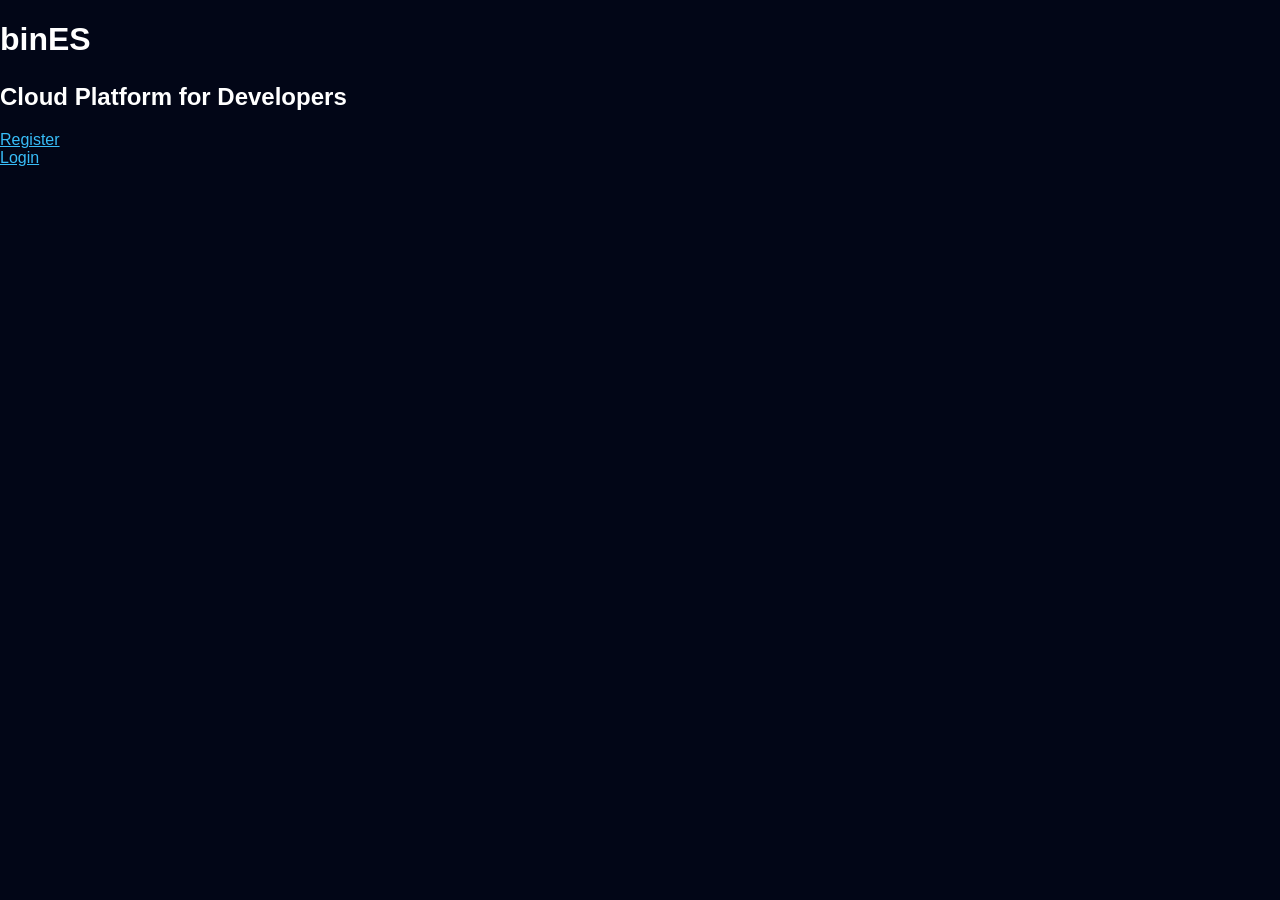
<file: templates/index.html>
<!DOCTYPE html>

<html>

<head>

<title>binES</title>

<link rel="stylesheet" href="/static/style.css">

</head>


<body>


<h1>binES</h1>

<h2>
Cloud Platform for Developers
</h2>


<a href="/register">
Register
</a>


<br>


<a href="/login">
Login
</a>


</body>

</html>
</file>
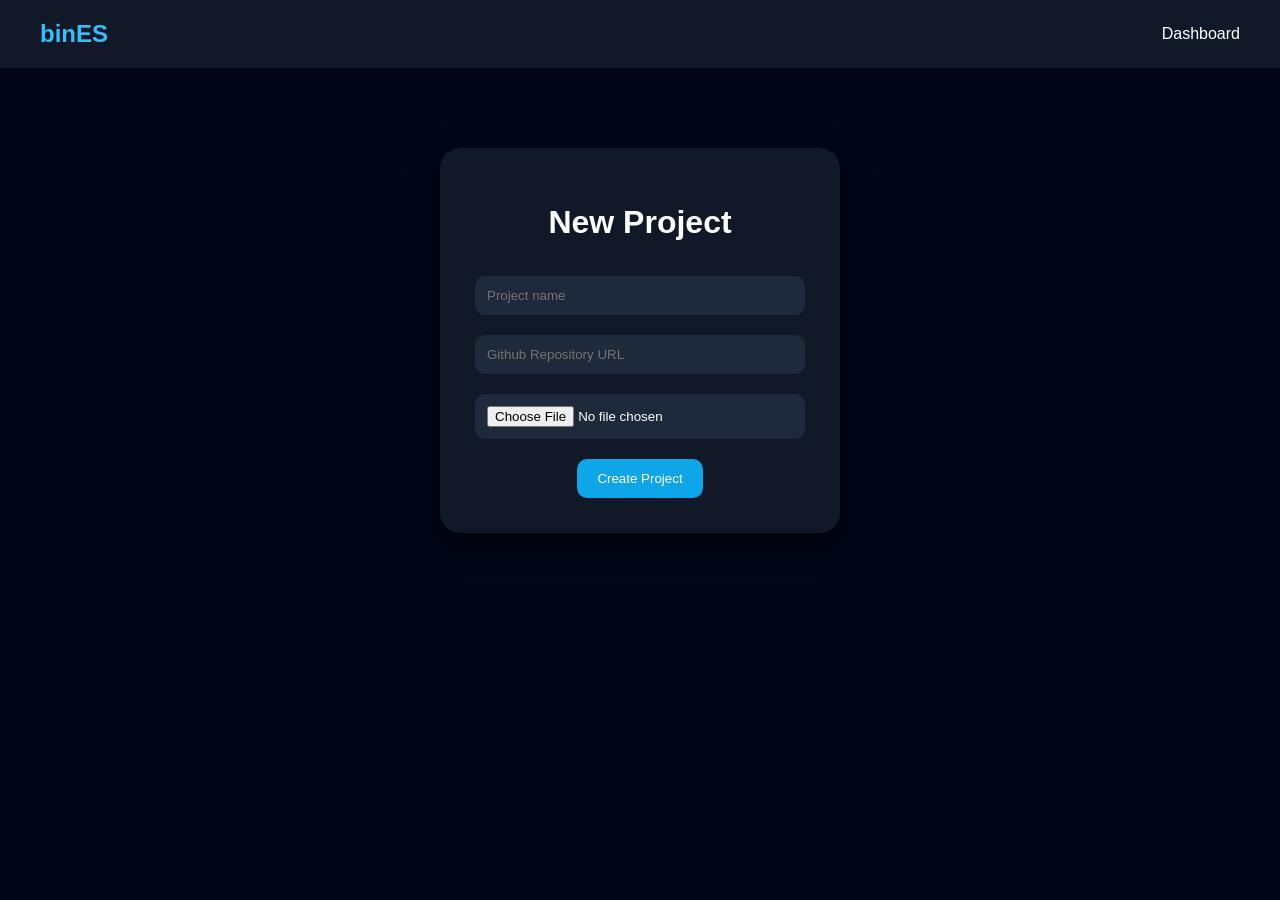
<file: templates/create.html>
<!DOCTYPE html>
<html>

<head>

<title>Create Project - binES</title>

<link rel="stylesheet" href="/static/style.css">

</head>


<body>


<nav>

<h2>
binES
</h2>


<a href="/dashboard">
Dashboard
</a>

</nav>



<div class="box">


<h1>
New Project
</h1>



<form method="post" enctype="multipart/form-data">



<input
name="name"
placeholder="Project name"
required
>



<input
name="github"
placeholder="Github Repository URL"
>



<input
type="file"
name="file"
>



<button>
Create Project
</button>



</form>



</div>


</body>

</html>
</file>
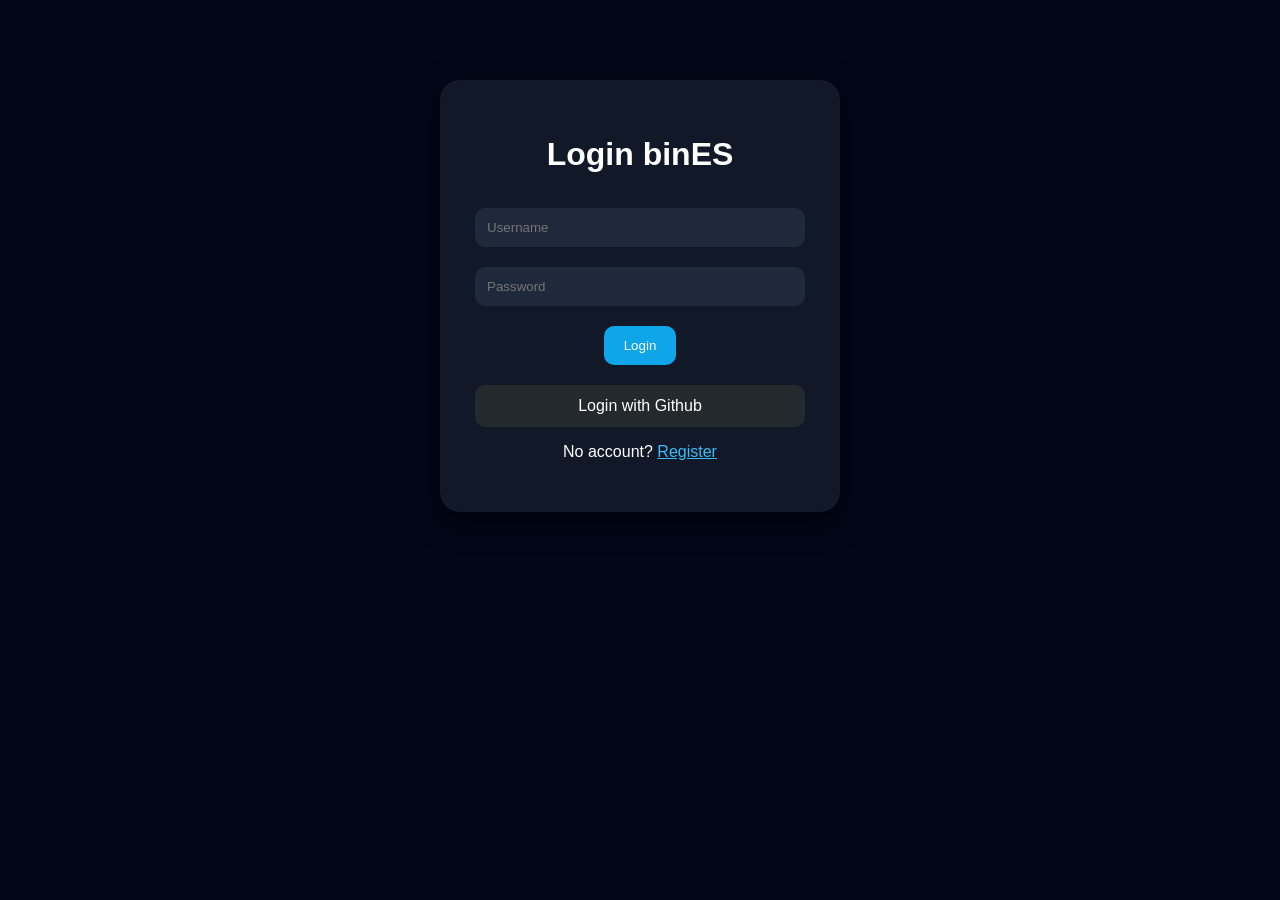
<file: templates/login.html>
<!DOCTYPE html>
<html>

<head>

<title>Login - binES</title>

<link rel="stylesheet" href="/static/style.css">

</head>


<body>


<div class="box">


<h1>
Login binES
</h1>



<form method="post">


<input 
name="username" 
placeholder="Username" 
required
>


<input 
type="password" 
name="password" 
placeholder="Password" 
required
>



<button>
Login
</button>


</form>



<a class="github-btn" href="/github/login">

Login with Github

</a>



<p>

No account?

<a href="/register">
Register
</a>

</p>



</div>


</body>

</html>
</file>
<file: static/style.css>
*{
	box-sizing:border-box;
	font-family:Arial,sans-serif;
}

body{
	margin:0;
	background:#020617;
	color:white;
}

nav{
	display:flex;
	justify-content:space-between;
	align-items:center;
	padding:20px 40px;
	background:#111827;
}

nav h2{
	margin:0;
	color:#38bdf8;
}

nav a{
	color:white;
	text-decoration:none;
	margin-left:20px;
}

nav a:hover{
	color:#38bdf8;
}

.container{
	width:90%;
	max-width:1000px;
	margin:40px auto;
}

.box{
	width:400px;
	max-width:90%;
	margin:80px auto;
	background:#111827;
	padding:35px;
	border-radius:20px;
	box-shadow:0 10px 30px #0008;
	text-align:center;
}

h1{
	margin-bottom:25px;
}

input{
	width:100%;
	padding:12px;
	margin:10px 0;
	border:none;
	border-radius:10px;
	background:#1e293b;
	color:white;
	outline:none;
}

input:focus{
	border:1px solid #38bdf8;
}

button,.btn{
	display:inline-block;
	padding:12px 20px;
	background:#0ea5e9;
	color:white;
	border:none;
	border-radius:10px;
	text-decoration:none;
	cursor:pointer;
	margin-top:10px;
}

button:hover,.btn:hover{
	background:#0284c7;
}

.github-btn{
	display:block;
	margin-top:20px;
	padding:12px;
	background:#24292e;
	color:white;
	border-radius:10px;
	text-decoration:none;
}

.github-btn:hover{
	background:#000;
}

.projects{
	display:grid;
	grid-template-columns:repeat(auto-fit,minmax(280px,1fr));
	gap:20px;
	margin-top:30px;
}

.card{
	background:#111827;
	padding:25px;
	border-radius:20px;
	box-shadow:0 10px 25px #0006;
}

.card h2{
	margin-top:0;
}

.status{
	color:#22c55e;
	font-weight:bold;
}

.delete{
	display:inline-block;
	margin-top:15px;
	color:#ef4444;
	text-decoration:none;
}

.delete:hover{
	text-decoration:underline;
}

.file{
	background:#1e293b;
	padding:15px;
	border-radius:10px;
	margin:15px 0;
}

.project-info{
	background:#111827;
	padding:30px;
	border-radius:20px;
}

.project-info a{
	word-break:break-all;
}

.deploy{
	background:#22c55e;
}

.deploy:hover{
	background:#16a34a;
}

.download{
	background:#8b5cf6;
}

.download:hover{
	background:#7c3aed;
}

.log{
	background:#000;
	padding:20px;
	border-radius:15px;
	margin-top:25px;
	overflow:auto;
}

.log pre{
	color:#22c55e;
	font-family:monospace;
	white-space:pre-wrap;
}

.avatar{
	width:120px;
	height:120px;
	border-radius:50%;
	object-fit:cover;
	margin:20px;
	border:3px solid #38bdf8;
}

.profile{
	background:#111827;
	padding:30px;
	border-radius:20px;
	text-align:center;
}

.loading{
	width:100%;
	height:15px;
	background:#1e293b;
	border-radius:10px;
	overflow:hidden;
	margin-top:20px;
}

.loading div{
	height:100%;
	width:50%;
	background:#38bdf8;
	animation:load 2s infinite;
}

@keyframes load{

	0%{
		transform:translateX(-100%);
	}

	100%{
		transform:translateX(200%);
	}

}

.error{
	color:#ef4444;
	margin-top:10px;
}

.success{
	color:#22c55e;
	margin-top:10px;
}

a{
	color:#38bdf8;
}
</file>
